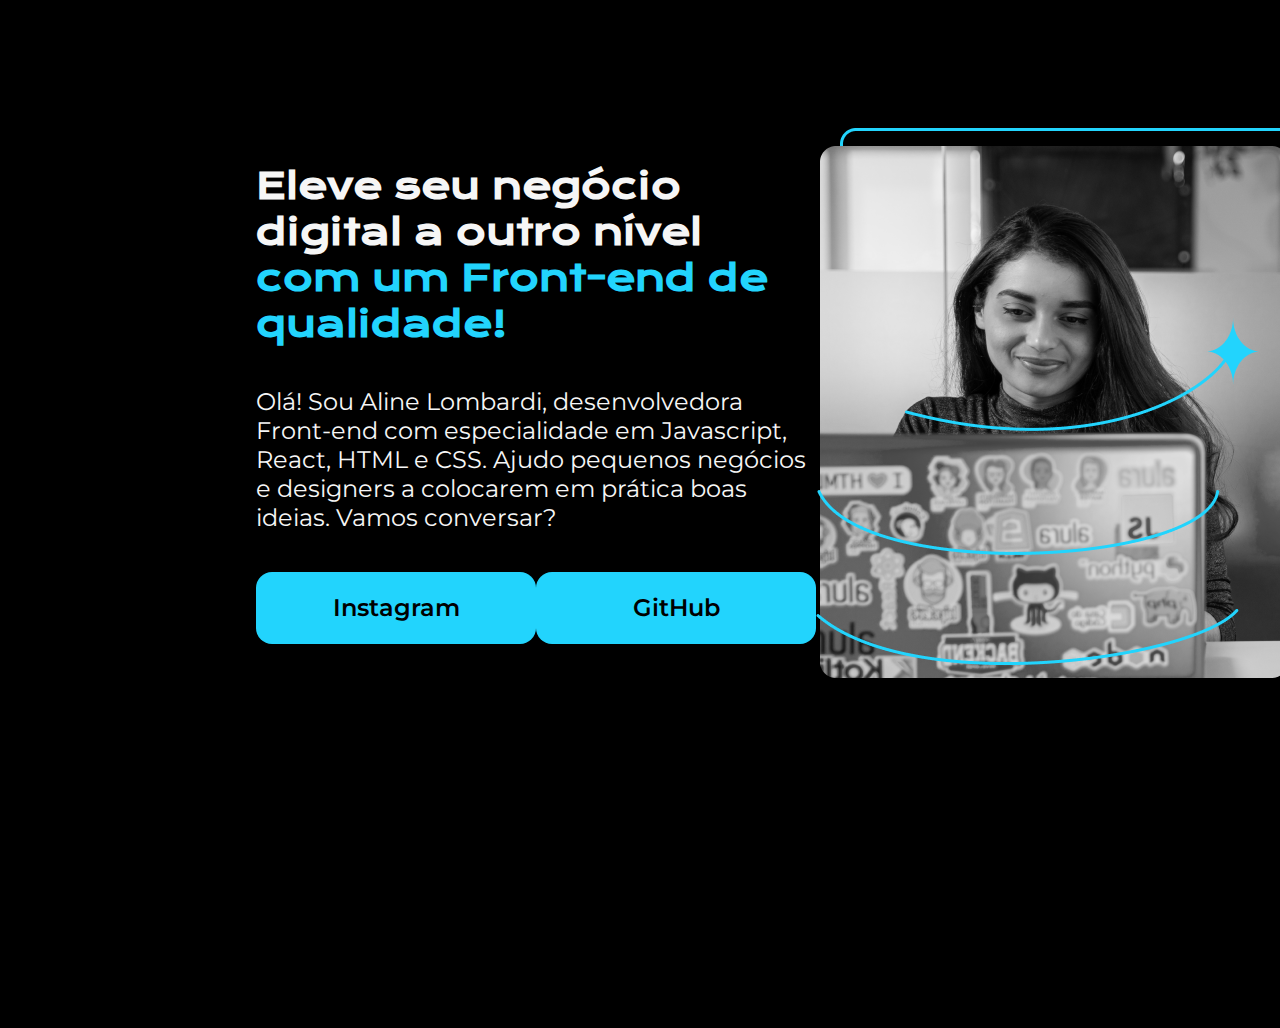
<file: modulo3/portifolio/index.html>
<!DOCTYPE html>
<html lang="pt-br">
<head>
    <meta charset="UTF-8">
    <meta http-equiv="X-UA-Compatible" content="IE=edge">
    <meta name="viewport" content="width=device-width, initial-scale=1.0">
    <title>Portfolio</title>
    <link rel="stylesheet" href="style.css">
</head>
<body>
    <!-- Tag semantica para definição de estruturas header, main e footer-->    
    <!-- Aqui fica as informações de cabeçalho da página-->
    <header>        
    </header>
    <!-- Aqui fica as informações de conteúdo principal-->
    <main class="apresentacao">
        <!-- Tag section divide em sessões-->
        <section class="apresentacao__conteudo">
            <h1 class="apresentacao__conteudo__titulo">Eleve seu negócio digital a outro nível <strong class="titulo-destaque">com um Front-end de qualidade!</strong></h1>
            <p class="apresentacao__conteudo__paragrafo">Olá! Sou Aline Lombardi, desenvolvedora Front-end com especialidade em Javascript, React, HTML e CSS. Ajudo pequenos negócios e designers a colocarem em prática boas ideias. Vamos conversar?</p>
            
            <!-- A tag <div> define uma divisão em um documento HTML e costuma ser usada como um contêiner para outros elementos, o que ajuda na estilização do bloco. Por esse motivo, a <div> é frequentemente utilizada quando precisamos agrupar elementos sem usar as tags semânticas do HTML. Isso acontece porque a <div> não tem valor semântico. Portanto, não significa nada para os navegadores e mecanismos de pesquisa. Além do mais, por ser muito utilizada para agrupar elementos, acaba facilitando na organização das informações nos layouts. Dessa forma, pode ser formatada e manipulada organicamente via CSS. Geralmente vem acompanhado de atributos de ID e classe para facilitar essa organização e formatação.-->
            <div class="apresentacao__links">
                <a class="apresentacao_links_botoes" href="https://www.instagram.com/aline_lom/">Instagram</a>
                <a class="apresentacao_links_botoes" href="https://github.com/aline-lombardi">GitHub</a>
            </div>

        </section>

        <img src="Imagem.png" alt="fotoAlura">

    </main>
    <!-- Aqui fica as informações de rodapé da página-->
    <footer>
    </footer>

</body>
</html>
</file>
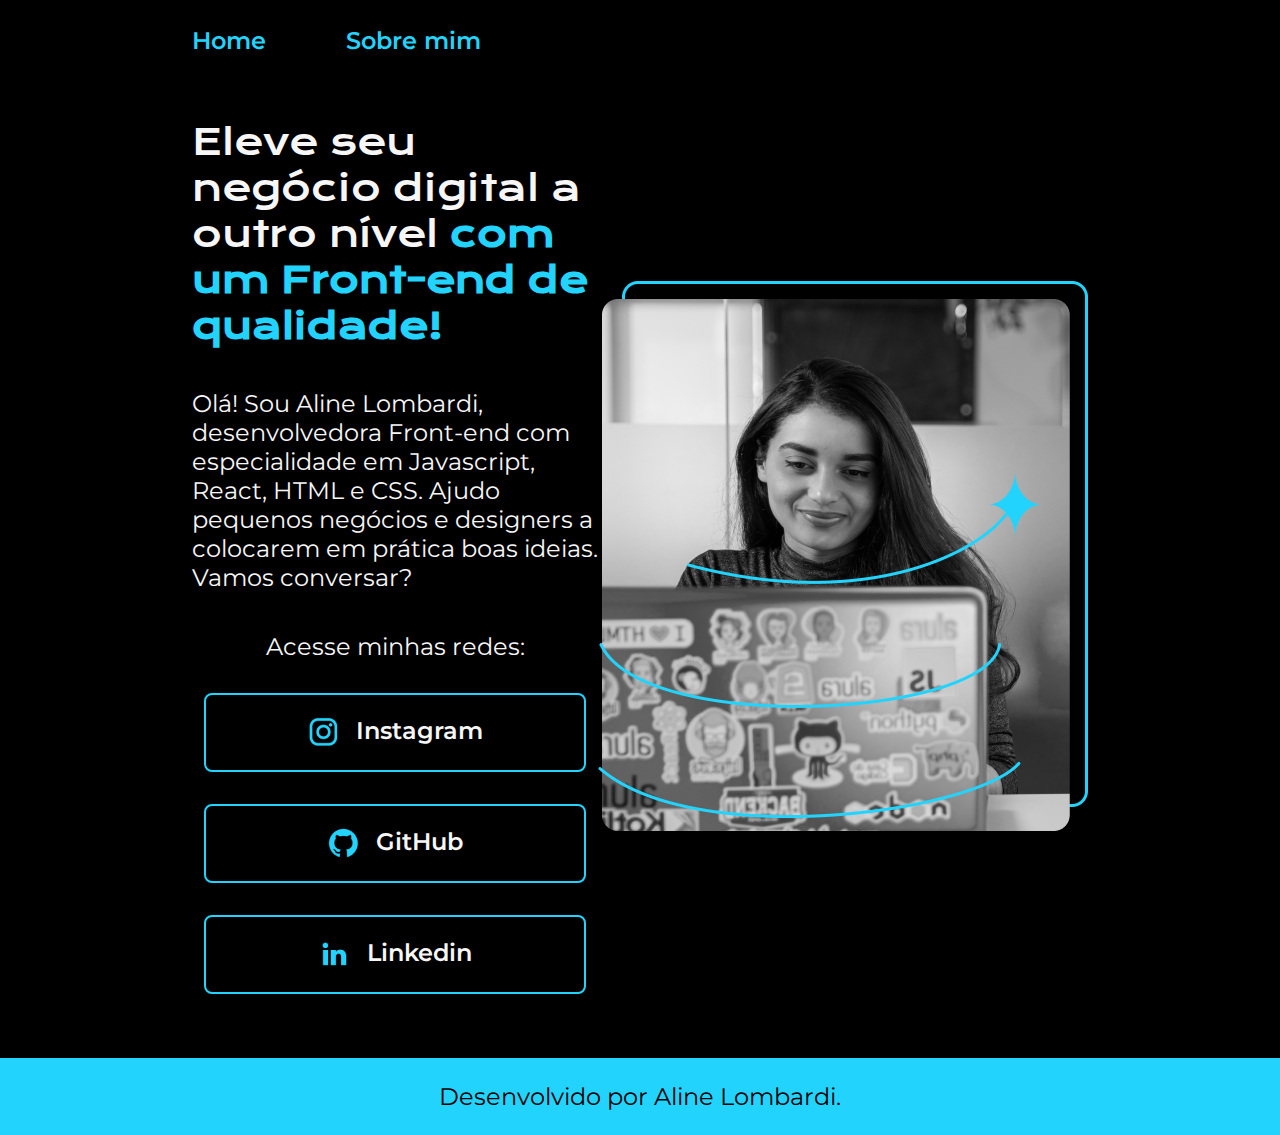
<file: modulo3/portifolio2/index.html>
<!DOCTYPE html>
<html lang="pt-br">
<head>
    <meta charset="UTF-8">
    <meta http-equiv="X-UA-Compatible" content="IE=edge">
    <meta name="viewport" content="width=device-width, initial-scale=1.0">
    <title>Aline Lombardi Fernandes</title>
    <link rel="stylesheet" href="./styles/style.css">
</head>
<body>
    <!-- Tag semantica para definição de estruturas header, main e footer-->    
    <!-- Aqui fica as informações de cabeçalho da página-->
    <header class="cabecalho">
        <nav class="cabecalho_menu">
            <a class="cabecalho_menu_link" href="./index.html">Home</a>
            <a class="cabecalho_menu_link" href="./about.html">Sobre mim</a>
        </nav>        
    </header>
    <!-- Aqui fica as informações de conteúdo principal-->
    <main class="apresentacao">
        <!-- Tag section divide em sessões-->
        <section class="apresentacao__conteudo">
            <h1 class="apresentacao__conteudo__titulo">Eleve seu negócio digital a outro nível <strong class="titulo-destaque">com um Front-end de qualidade!</strong></h1>
            <p class="apresentacao__conteudo__paragrafo">Olá! Sou Aline Lombardi, desenvolvedora Front-end com especialidade em Javascript, React, HTML e CSS. Ajudo pequenos negócios e designers a colocarem em prática boas ideias. Vamos conversar?</p>
            <!-- A tag <div> define uma divisão em um documento HTML e costuma ser usada como um contêiner para outros elementos, o que ajuda na estilização do bloco. Por esse motivo, a <div> é frequentemente utilizada quando precisamos agrupar elementos sem usar as tags semânticas do HTML. Isso acontece porque a <div> não tem valor semântico. Portanto, não significa nada para os navegadores e mecanismos de pesquisa. Além do mais, por ser muito utilizada para agrupar elementos, acaba facilitando na organização das informações nos layouts. Dessa forma, pode ser formatada e manipulada organicamente via CSS. Geralmente vem acompanhado de atributos de ID e classe para facilitar essa organização e formatação.-->
            <div class="apresentacao__links">
                <h2 class="apresentacao__conteudo__subtitulo">Acesse minhas redes:</h2>
                <a class="apresentacao_links_botoes" href="https://www.instagram.com/aline_lom/">
                    <img src="./assets/instagram.png">                    
                    Instagram
                </a>
                <a class="apresentacao_links_botoes" href="https://github.com/aline-lombardi">
                    <img src="./assets/github.png">
                    GitHub
                </a>
                <a class="apresentacao_links_botoes" href="https://www.linkedin.com/in/aline-lombardi/">
                    <img src="./assets/linkedin.png">
                    Linkedin
                </a>
            </div>

        </section>

        <img src="./assets/Imagem.png" alt="fotoAlura">

    </main>
    <!-- Aqui fica as informações de rodapé da página-->
    <footer class="rodape">
        <p>Desenvolvido por Aline Lombardi.</p>
    </footer>
    
</body>
</html>
</file>
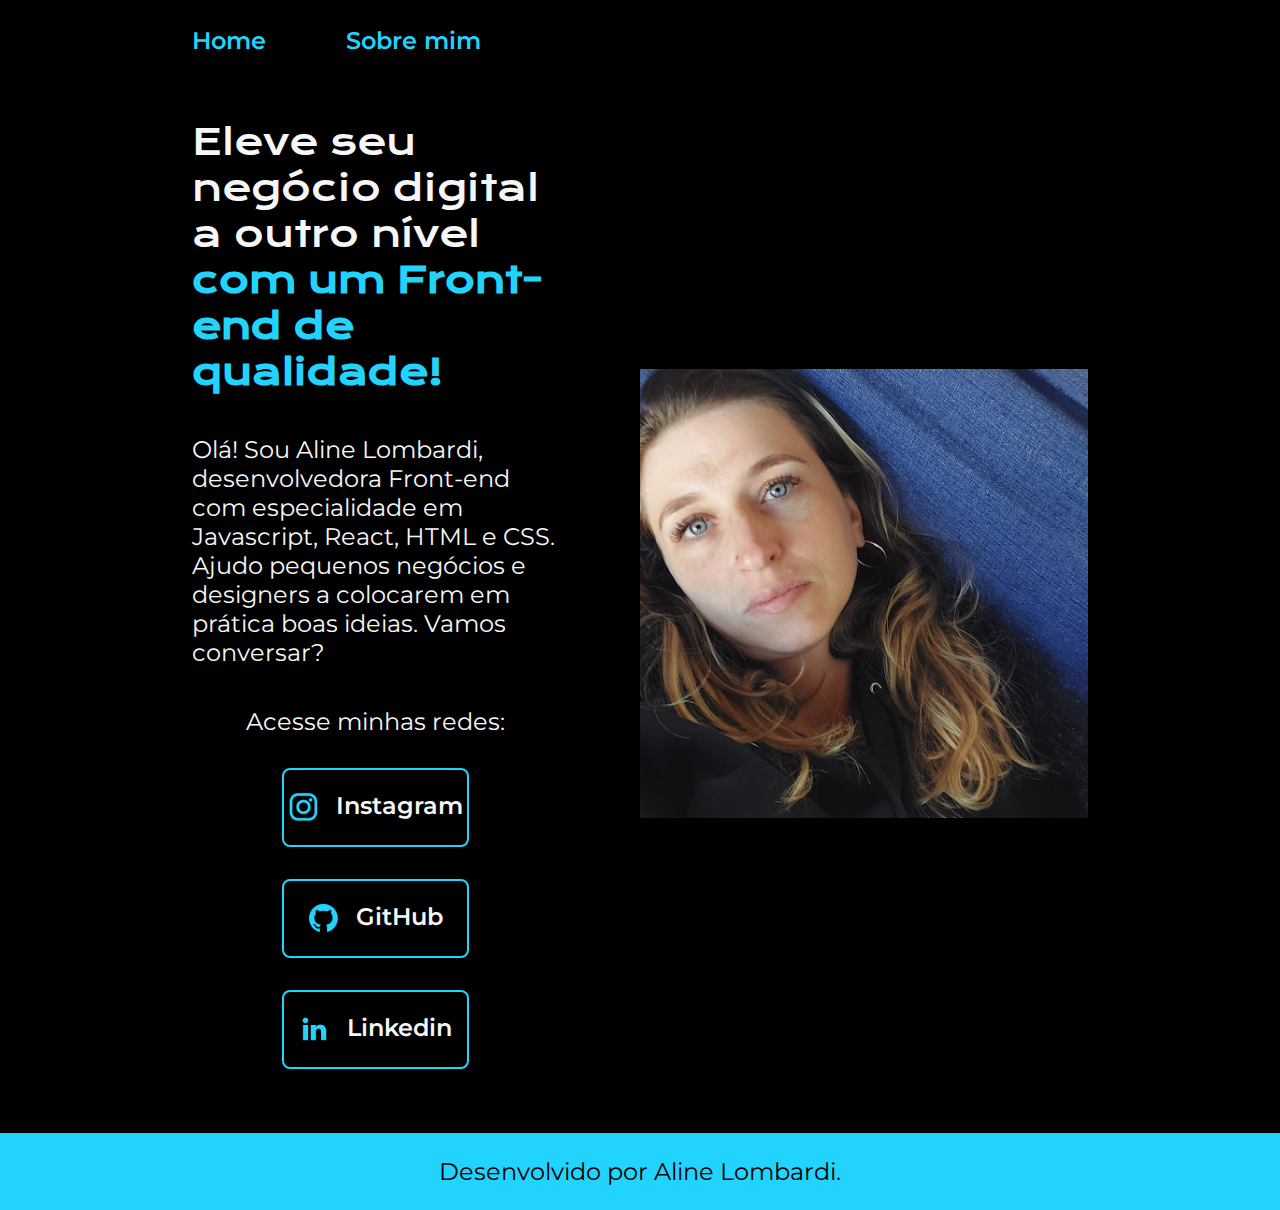
<file: modulo3/portifolio3/index.html>
<!DOCTYPE html>
<html lang="pt-br">
<head>
    <meta charset="UTF-8">
    <meta http-equiv="X-UA-Compatible" content="IE=edge">
    <meta name="viewport" content="width=device-width, initial-scale=1.0">
    <title>Aline Lombardi Fernandes</title>
    <link rel="stylesheet" href="./styles/style.css">
</head>
<body>
    <!-- Tag semantica para definição de estruturas header, main e footer-->
    <!-- Aqui fica as informações de cabeçalho da página-->
    <header class="cabecalho">
        <nav class="cabecalho_menu">
            <a class="cabecalho_menu_link" href="./index.html">Home</a>
            <a class="cabecalho_menu_link" href="./about.html">Sobre mim</a>
        </nav>        
    </header>
    <!-- Aqui fica as informações de conteúdo principal-->
    <main class="apresentacao">
        <!-- Tag section divide em sessões-->
        <section class="apresentacao__conteudo">
            <h1 class="apresentacao__conteudo__titulo">Eleve seu negócio digital a outro nível <strong class="titulo-destaque">com um Front-end de qualidade!</strong></h1>
            <p class="apresentacao__conteudo__paragrafo">Olá! Sou Aline Lombardi, desenvolvedora Front-end com especialidade em Javascript, React, HTML e CSS. Ajudo pequenos negócios e designers a colocarem em prática boas ideias. Vamos conversar?</p>
            <!-- A tag <div> define uma divisão em um documento HTML e costuma ser usada como um contêiner para outros elementos, o que ajuda na estilização do bloco. Por esse motivo, a <div> é frequentemente utilizada quando precisamos agrupar elementos sem usar as tags semânticas do HTML. Isso acontece porque a <div> não tem valor semântico. Portanto, não significa nada para os navegadores e mecanismos de pesquisa. Além do mais, por ser muito utilizada para agrupar elementos, acaba facilitando na organização das informações nos layouts. Dessa forma, pode ser formatada e manipulada organicamente via CSS. Geralmente vem acompanhado de atributos de ID e classe para facilitar essa organização e formatação.-->
            <div class="apresentacao__links">
                <h2 class="apresentacao__conteudo__subtitulo">Acesse minhas redes:</h2>
                <a class="apresentacao_links_botoes" href="https://www.instagram.com/aline_lom/">
                    <img src="./assets/instagram.png">                    
                    Instagram
                </a>
                <a class="apresentacao_links_botoes" href="https://github.com/aline-lombardi">
                    <img src="./assets/github.png">
                    GitHub
                </a>
                <a class="apresentacao_links_botoes" href="https://www.linkedin.com/in/aline-lombardi/">
                    <img src="./assets/linkedin.png">
                    Linkedin
                </a>
            </div>

        </section>

        <img class="apresentacao__imagem" src="./assets/Imagem.jpg" alt="fotoAlura">

    </main>
    <!-- Aqui fica as informações de rodapé da página-->
    <footer class="rodape">
        <p>Desenvolvido por Aline Lombardi.</p>
    </footer>
    
</body>
</html>
</file>
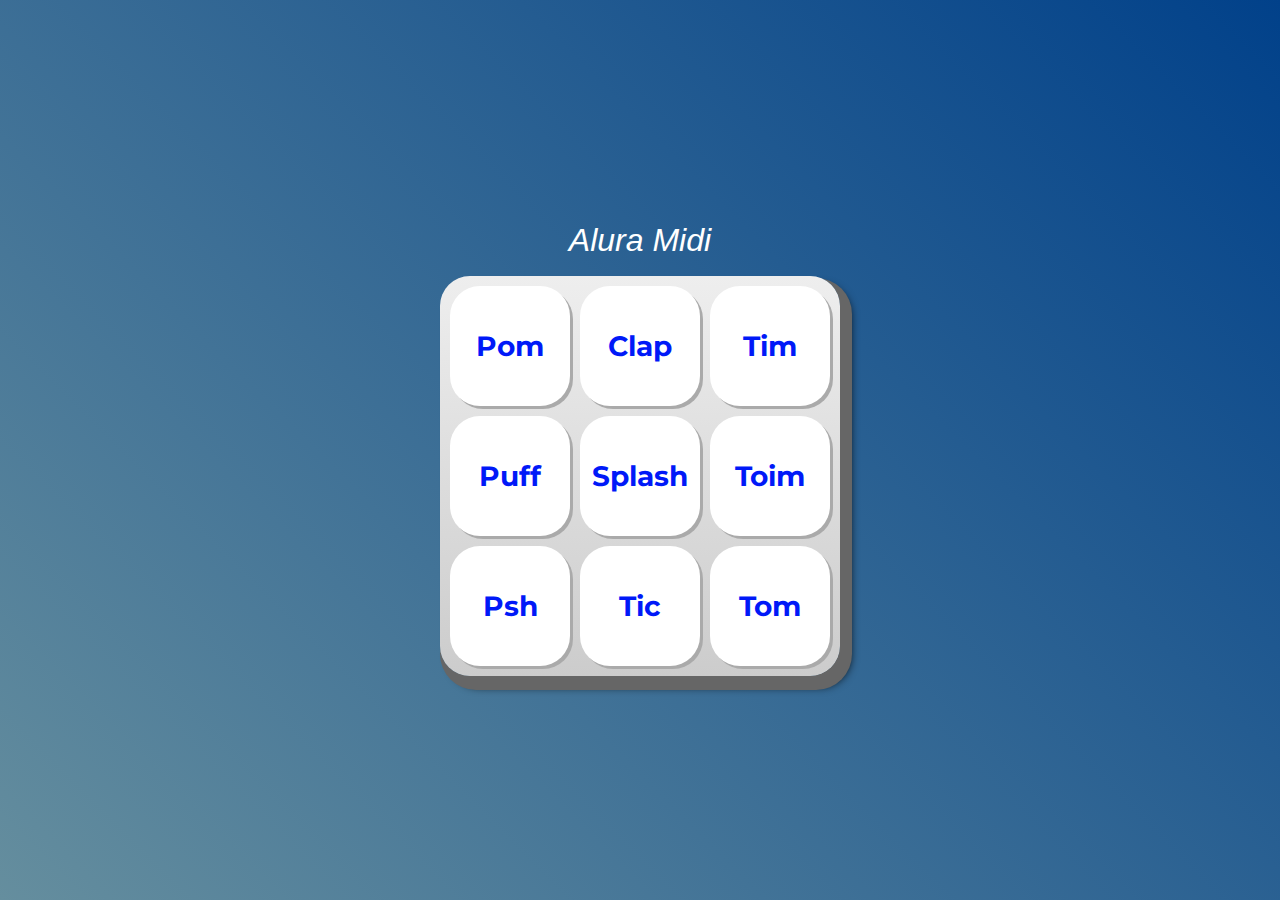
<file: modulo4/javaScript/index.html>
<!DOCTYPE html>
<html lang="pt-BR">
<head>
    <meta charset="UTF-8">
    <meta http-equiv="X-UA-Compatible" content="IE=edge">
    <meta name="viewport" content="width=device-width, initial-scale=1.0">

    <title>Alura MIDI</title>

    <link rel="preconnect" href="https://fonts.googleapis.com">
    <link rel="preconnect" href="https://fonts.gstatic.com" crossorigin>
    <link rel="stylesheet" href="https://fonts.googleapis.com/css2?family=Montserrat:wght@500;600&display=swap">

    <link rel="icon" type="image/png" href="images/bateria.png">
    <link rel="stylesheet" href="css/reset.css">
    <link rel="stylesheet" href="css/estilos.css">

</head>
<body>

    <h1>Alura Midi</h1>

    <section class="teclado">
        <button class="tecla tecla_pom">Pom</button>
        <button class="tecla tecla_clap">Clap</button>
        <button class="tecla tecla_tim">Tim</button>

        <button class="tecla tecla_puff">Puff</button>
        <button class="tecla tecla_splash">Splash</button>
        <button class="tecla tecla_toim">Toim</button>

        <button class="tecla tecla_psh">Psh</button>
        <button class="tecla tecla_tic">Tic</button>
        <button class="tecla tecla_tom">Tom</button>
    </section>

    <audio src="sounds/keyq.wav" id="som_tecla_pom"></audio>
    <audio src="sounds/keyw.wav" id="som_tecla_clap"></audio>
    <audio src="sounds/keye.wav" id="som_tecla_tim"></audio>
    <audio src="sounds/keya.wav" id="som_tecla_puff"></audio>
    <audio src="sounds/keys.wav" id="som_tecla_splash"></audio>
    <audio src="sounds/keyd.wav" id="som_tecla_toim"></audio>
    <audio src="sounds/keyz.wav" id="som_tecla_psh"></audio>
    <audio src="sounds/keyx.wav" id="som_tecla_tic"></audio>
    <audio src="sounds/keyc.wav" id="som_tecla_tom"></audio>

    <script src="main.js"></script>
</body>
</html>
</file>
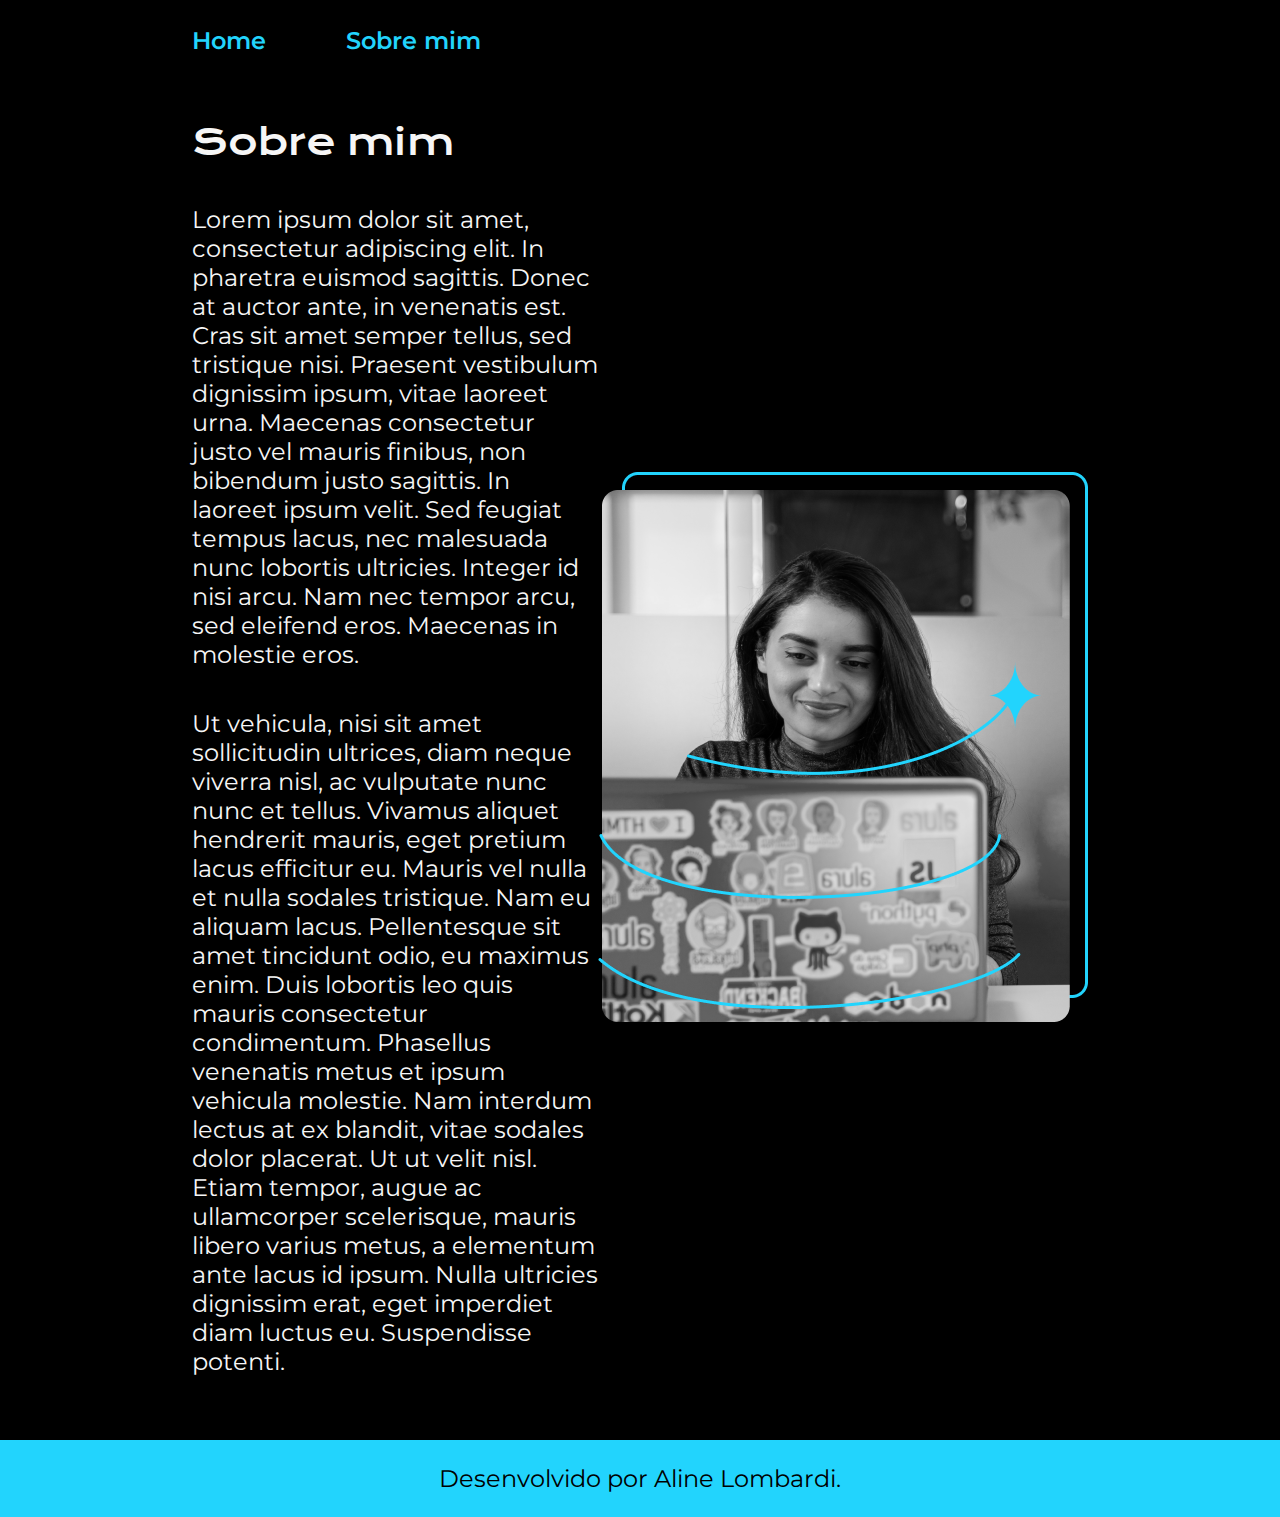
<file: modulo3/portifolio2/about.html>
<!DOCTYPE html>
<html lang="pt-br">
<head>
    <meta charset="UTF-8">
    <meta http-equiv="X-UA-Compatible" content="IE=edge">
    <meta name="viewport" content="width=device-width, initial-scale=1.0">
    <link rel="stylesheet" href="./styles/style.css">
    <title>Sobre mim</title>
</head>

<body>

    <header class="cabecalho">
        <nav class="cabecalho_menu">
            <a class="cabecalho_menu_link" href="./index.html">Home</a>
            <a class="cabecalho_menu_link" href="./about.html">Sobre mim</a>
        </nav>        
    </header>

    <main class="apresentacao">
        
        <section class="apresentacao__conteudo">
            <h1 class="apresentacao__conteudo__titulo">Sobre mim</h1>
            <p class="apresentacao__conteudo__paragrafo">Lorem ipsum dolor sit amet, consectetur adipiscing elit. In pharetra euismod sagittis. Donec at auctor ante, in venenatis est. Cras sit amet semper tellus, sed tristique nisi. Praesent vestibulum dignissim ipsum, vitae laoreet urna. Maecenas consectetur justo vel mauris finibus, non bibendum justo sagittis. In laoreet ipsum velit. Sed feugiat tempus lacus, nec malesuada nunc lobortis ultricies. Integer id nisi arcu. Nam nec tempor arcu, sed eleifend eros. Maecenas in molestie eros.</p>
            <p class="apresentacao__conteudo__paragrafo">Ut vehicula, nisi sit amet sollicitudin ultrices, diam neque viverra nisl, ac vulputate nunc nunc et tellus. Vivamus aliquet hendrerit mauris, eget pretium lacus efficitur eu. Mauris vel nulla et nulla sodales tristique. Nam eu aliquam lacus. Pellentesque sit amet tincidunt odio, eu maximus enim. Duis lobortis leo quis mauris consectetur condimentum. Phasellus venenatis metus et ipsum vehicula molestie. Nam interdum lectus at ex blandit, vitae sodales dolor placerat. Ut ut velit nisl. Etiam tempor, augue ac ullamcorper scelerisque, mauris libero varius metus, a elementum ante lacus id ipsum. Nulla ultricies dignissim erat, eget imperdiet diam luctus eu. Suspendisse potenti.</p>
        </section>

        <img src="./assets/Imagem.png" alt="fotoAlura">

    </main>

    <footer class="rodape">
        <p>Desenvolvido por Aline Lombardi.</p>
    </footer>

</body>
</html>
</file>
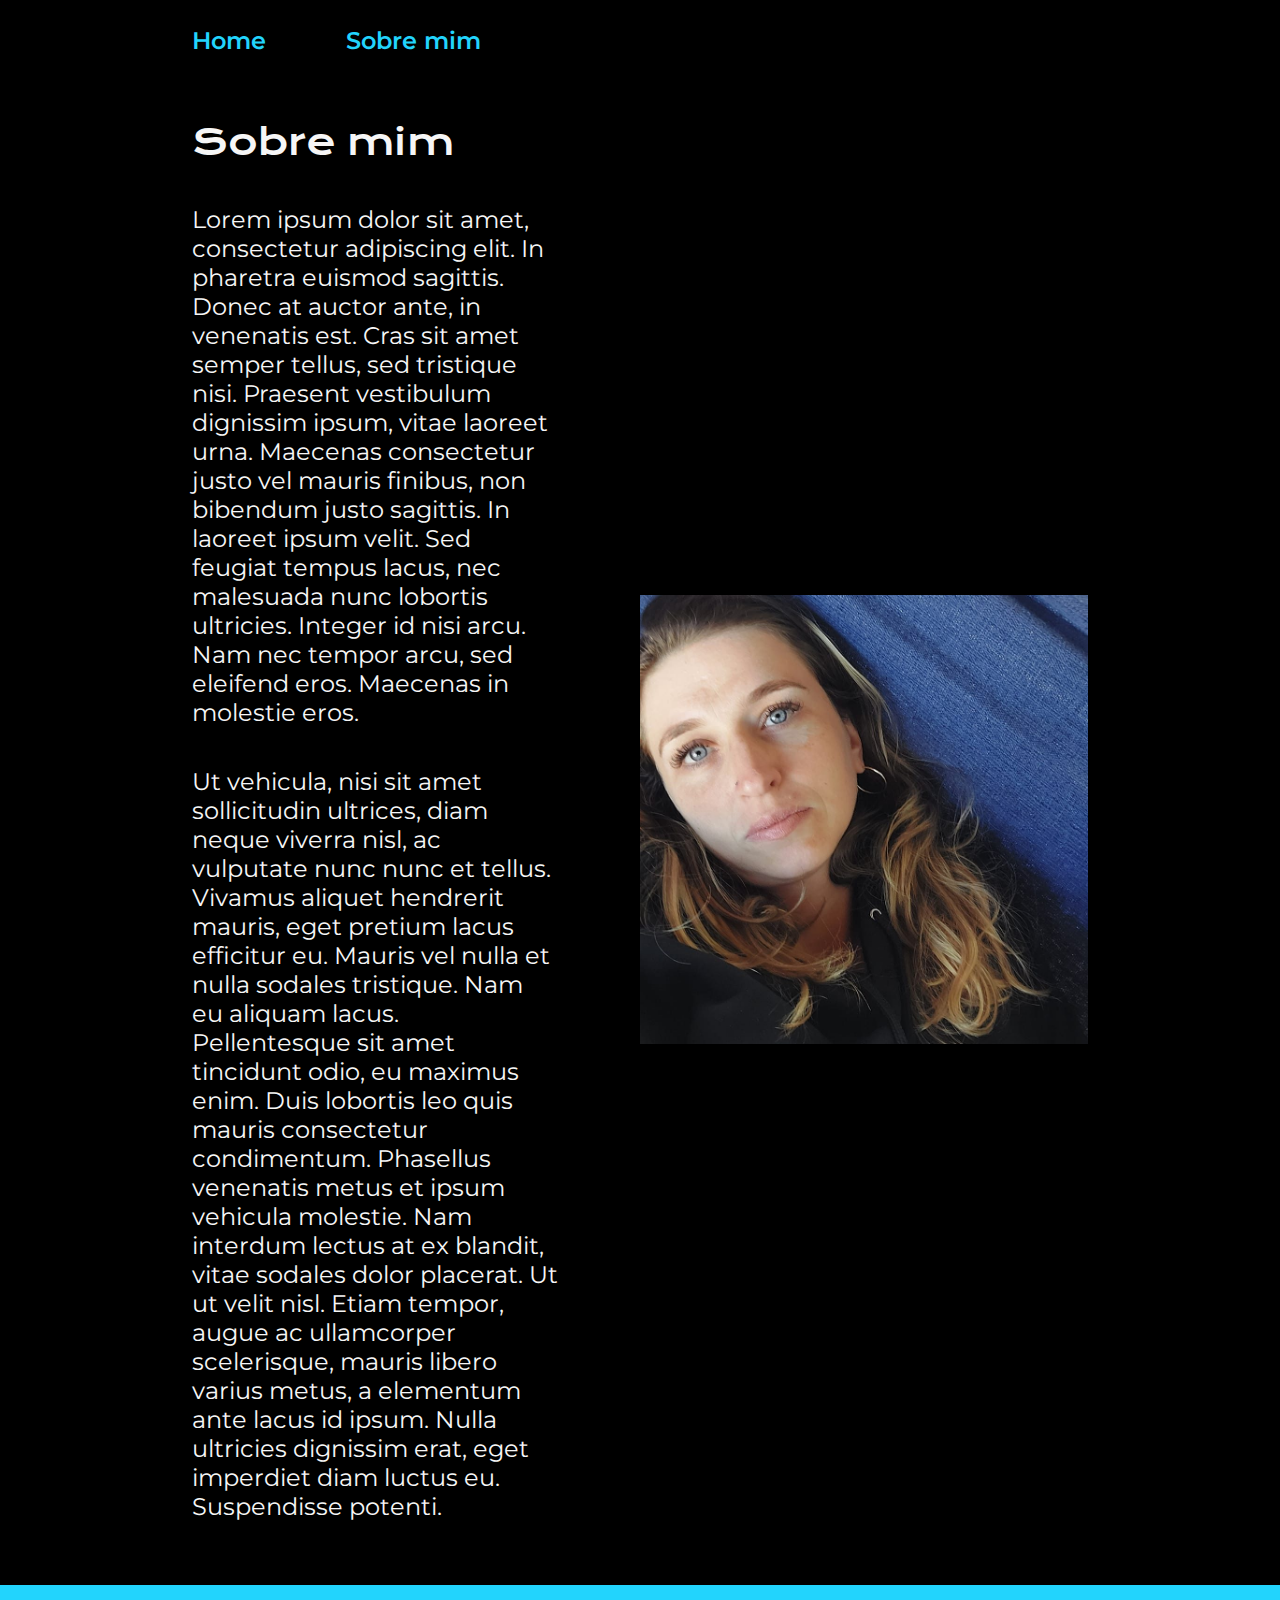
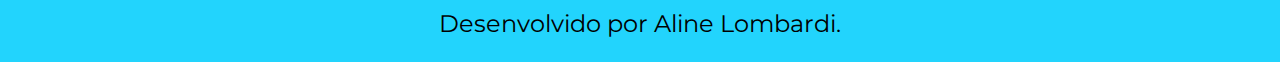
<file: modulo3/portifolio3/about.html>
<!DOCTYPE html>
<html lang="pt-br">
<head>
    <meta charset="UTF-8">
    <meta http-equiv="X-UA-Compatible" content="IE=edge">
    <meta name="viewport" content="width=device-width, initial-scale=1.0">
    <link rel="stylesheet" href="./styles/style.css">
    <title>Sobre mim</title>
</head>
<body>

    <header class="cabecalho">
        <nav class="cabecalho_menu">
            <a class="cabecalho_menu_link" href="./index.html">Home</a>
            <a class="cabecalho_menu_link" href="./about.html">Sobre mim</a>
        </nav>        
    </header>

    <main class="apresentacao">
        
        <section class="apresentacao__conteudo">
            <h1 class="apresentacao__conteudo__titulo">Sobre mim</h1>
            <p class="apresentacao__conteudo__paragrafo">Lorem ipsum dolor sit amet, consectetur adipiscing elit. In pharetra euismod sagittis. Donec at auctor ante, in venenatis est. Cras sit amet semper tellus, sed tristique nisi. Praesent vestibulum dignissim ipsum, vitae laoreet urna. Maecenas consectetur justo vel mauris finibus, non bibendum justo sagittis. In laoreet ipsum velit. Sed feugiat tempus lacus, nec malesuada nunc lobortis ultricies. Integer id nisi arcu. Nam nec tempor arcu, sed eleifend eros. Maecenas in molestie eros.</p>
            <p class="apresentacao__conteudo__paragrafo">Ut vehicula, nisi sit amet sollicitudin ultrices, diam neque viverra nisl, ac vulputate nunc nunc et tellus. Vivamus aliquet hendrerit mauris, eget pretium lacus efficitur eu. Mauris vel nulla et nulla sodales tristique. Nam eu aliquam lacus. Pellentesque sit amet tincidunt odio, eu maximus enim. Duis lobortis leo quis mauris consectetur condimentum. Phasellus venenatis metus et ipsum vehicula molestie. Nam interdum lectus at ex blandit, vitae sodales dolor placerat. Ut ut velit nisl. Etiam tempor, augue ac ullamcorper scelerisque, mauris libero varius metus, a elementum ante lacus id ipsum. Nulla ultricies dignissim erat, eget imperdiet diam luctus eu. Suspendisse potenti.</p>
        </section>

        <img class="apresentacao__imagem" src="./assets/Imagem.jpg" alt="fotoAlura">

    </main>

    <footer class="rodape">
        <p>Desenvolvido por Aline Lombardi.</p>
    </footer>

</body>
</html>
</file>
<file: modulo3/portifolio/style.css>
@import url('https://fonts.googleapis.com/css2?family=Krona+One&family=Montserrat:wght@400;600&display=swap');

* {
    margin: 0;
    padding: 0;
}

body {
    /* vh = viewport, definido na tag head, vai usar 100% do que foi definido na tag */
    height: 100vh;
    /* box-sizing limita o tamanho dos compónentes filhos, de acordo com o pai */
    box-sizing: border-box;
    background-color: #000000;
    color: #F6F6F6;
}

.titulo-destaque {
    color: #22D4FD;
}

.apresentacao {
    margin: 10% 20%;
    /*Informações de flexbox*/
    display: flex;
    align-items: center;
    justify-content: space-between;
}

.apresentacao__conteudo {
    width: 615px;
    /*Informações de flexbox*/
    display: flex;
    flex-direction: column;
    gap: 40px;    
}

.apresentacao__conteudo__titulo {
    font-size: 36px;
    /*Importar fonte no css*/
    font-family: 'Krona One', sans-serif;
}

.apresentacao__conteudo__paragrafo {
    font-size: 24px;
    font-family: 'Montserrat', sans-serif;
}

.apresentacao__links {    
    display: flex;
    justify-content: space-between;
}

.apresentacao_links_botoes {
    background-color: #22D4FD;
    width: 280px;
    text-align: center;
    border-radius: 16px;
    font-family: 'Montserrat', sans-serif;
    font-weight: 600;
    font-size: 24px;
    padding: 21.5px 0;
    text-decoration: none;
    color: #000000;
}
</file>
<file: modulo3/portifolio2/styles/style.css>
@import url('https://fonts.googleapis.com/css2?family=Krona+One&family=Montserrat:wght@400;600&display=swap');

/*variaveis de espoco global, usamos a pseudoclasse root */
:root {
    --cor-primaria: #000000;
    --cor-secundaria: #f6f6f6;
    --cor-terciaria: #22D4FD;
    --cor-hover: #272727;

    --fonte-primaria: 'Krona One', sans-serif;
    --fonte-secundaria: 'Montserrat', sans-serif;
}

* {
    margin: 0;
    padding: 0;
}

.cabecalho {
    padding: 2% 0% 0% 15%;
}

.cabecalho_menu {
    display: flex;
    gap: 80px;    
}

.cabecalho_menu_link {
    font-family: var(--fonte-secundaria);
    font-weight: 600;
    font-size: 24px;
    color: var(--cor-terciaria); 
    text-decoration: none;    
}

body {
    /* vh = viewport, definido na tag head, vai usar 100% do que foi definido na tag */
    /* height: 100vh; */
    /* box-sizing limita o tamanho dos compónentes filhos, de acordo com o pai */
    box-sizing: border-box;
    background-color: var(--cor-primaria);
    color: var(--cor-secundaria); 
}

.apresentacao {
    padding: 5% 15%;
    /*Informações de flexbox*/
    display: flex;
    align-items: center;
    justify-content: space-between;
}

.apresentacao__conteudo {
    width: 615px;
    /*Informações de flexbox*/
    display: flex;
    flex-direction: column;
    gap: 40px;    
}

.apresentacao__conteudo__titulo {
    font-size: 36px;
    /*Importar fonte no css*/
    font-family: var(--fonte-primaria);
    font-weight: 400;
}

.titulo-destaque {
    color: var(--cor-terciaria); 
}

.apresentacao__conteudo__paragrafo {
    font-size: 24px;
    font-family: var(--fonte-secundaria);
    font-weight: 400;
}

.apresentacao__links {    
    display: flex;
    flex-direction: column;
    align-items: center;
    justify-content: space-between;
    gap: 32px;
}

.apresentacao__conteudo__subtitulo {
    font-size: 24px;
    font-family: var(--fonte-secundaria);
    font-weight: 400;
}

.apresentacao_links_botoes {
    display: flex;
    justify-content: center;
    gap: 16px;
    width: 378px;
    text-align: center;
    border-radius: 8px;
    border: 2px solid var(--cor-terciaria); 
    font-family: var(--fonte-secundaria);
    font-weight: 600;
    font-size: 24px;
    padding: 21.5px 0;
    text-decoration: none;
    color: var(--cor-secundaria); 
}

.apresentacao_links_botoes:hover {
    background-color: var(--cor-hover);
}

.rodape {
    background-color: #22D4FD;
    color: var(--cor-primaria);
    padding: 24px;
    text-align: center;
    font-family: var(--fonte-secundaria);
    font-size: 1.5rem;
    font-weight: 400; 
}
</file>
<file: modulo3/portifolio3/styles/style.css>
@import url('https://fonts.googleapis.com/css2?family=Krona+One&family=Montserrat:wght@400;600&display=swap');

/*variaveis de espoco global, usamos a pseudoclasse root */
:root {
    --cor-primaria: #000000;
    --cor-secundaria: #f6f6f6;
    --cor-terciaria: #22D4FD;
    --cor-hover: #272727;

    --fonte-primaria: 'Krona One', sans-serif;
    --fonte-secundaria: 'Montserrat', sans-serif;
}

* {
    margin: 0;
    padding: 0;
}

.cabecalho {
    padding: 2% 0% 0% 15%;
}

.cabecalho_menu {
    display: flex;
    gap: 80px;    
}

.cabecalho_menu_link {
    font-family: var(--fonte-secundaria);
    font-weight: 600;
    font-size: 1.5rem;
    color: var(--cor-terciaria); 
    text-decoration: none;    
}

body {
    /* vh = viewport, definido na tag head, vai usar 100% do que foi definido na tag */
    /* height: 100vh; */
    /* box-sizing limita o tamanho dos compónentes filhos, de acordo com o pai */
    box-sizing: border-box;
    background-color: var(--cor-primaria);
    color: var(--cor-secundaria); 
}

.apresentacao {
    padding: 5% 15%;
    /*Informações de flexbox*/
    display: flex;
    align-items: center;
    justify-content: space-between;
    gap: 82px;
}

.apresentacao__conteudo {
    width: 50%;
    /*Informações de flexbox*/
    display: flex;
    flex-direction: column;
    gap: 40px;    
}

.apresentacao__conteudo__titulo {
    font-size: 2.25rem;
    /*Importar fonte no css*/
    font-family: var(--fonte-primaria);
    font-weight: 400;
}

.titulo-destaque {
    color: var(--cor-terciaria); 
}

.apresentacao__conteudo__paragrafo {
    font-size: 1.5rem;
    font-family: var(--fonte-secundaria);
    font-weight: 400;
}

.apresentacao__links {    
    display: flex;
    flex-direction: column;
    align-items: center;
    justify-content: space-between;
    gap: 32px;
}

.apresentacao__conteudo__subtitulo {
    font-size: 1.5rem;
    font-family: var(--fonte-secundaria);
    font-weight: 400;
}

.apresentacao_links_botoes {
    display: flex;
    justify-content: center;
    gap: 16px;
    width: 50%;
    text-align: center;
    border-radius: 8px;
    border: 2px solid var(--cor-terciaria); 
    font-family: var(--fonte-secundaria);
    font-weight: 600;
    font-size: 1.5rem;
    padding: 21.5px 0;
    text-decoration: none;
    color: var(--cor-secundaria); 
}

.apresentacao_links_botoes:hover {
    background-color: var(--cor-hover);
}

.apresentacao__imagem {
    width: 50%;
}

.rodape {
    background-color: #22D4FD;
    color: var(--cor-primaria);
    padding: 24px;
    text-align: center;
    font-family: var(--fonte-secundaria);
    font-size: 1.5rem;
    font-weight: 400; 
}

@media (max-width: 1200px) {
    .cabecalho {
        padding: 10%;
    }
    .cabecalho_menu {
        justify-content:center;
    }
    .apresentacao {
        flex-direction: column-reverse;
        padding: 5%;
    }
    .apresentacao__conteudo {
        width: auto;
    }
}
</file>
<file: modulo4/javaScript/css/estilos.css>
:root {
  --cinza: #aaa;
  --vermelha: #0019f8;
  --vermelha-escura: #b101f7;
  --branca: #fff;
  --luz: rgb(153, 0, 255);
}

body {
  align-items: center;
  background: linear-gradient(45deg, #658e9e 0%,#01418a 100%);
  display: flex;
  justify-content: center;
  flex-direction: column;
  font-family: 'Montserrat', sans-serif;
  min-height: 100vh;
}

h1 {
  color: var(--branca);
  margin-bottom: 20px;
  font-size: 2rem;
  font-style: italic;
  font-family: 'Calibri', sans-serif;
}

.teclado {
  background: linear-gradient(to bottom, #eeeeee 0%,#cccccc 100%);
  box-shadow: 6px 8px 0 6px #666, 10px 10px 10px #000;
  border-radius: 30px;
  display: grid;
  gap: 10px;
  grid-template-columns: repeat(3, 1fr);
  padding: 10px;
}

.tecla {
  background-color: var(--branca);
  border-radius: 30px;
  box-shadow: 3px 3px 0 var(--cinza);
  color: var(--vermelha);
  cursor: pointer;
  height: 120px;
  font-size: 1.75em;
  font-weight: bold;
  line-height: 120px;
  text-align: center;
  width: 120px;
}

.tecla.ativa,
.tecla:active {
  background-color: var(--vermelha);
  border: 4px solid  var(--vermelha);
  box-shadow: 3px 3px 0 var(--vermelha-escura) inset;
  color: var(--branca);
  outline: none;
}

.tecla.focus,
.tecla:focus {
  outline: none;
  box-shadow: 1px 1px 10px var(--luz);
}

.tecla.active:focus,
.tecla:active:focus {
  box-shadow: 3px 3px 0 var(--vermelha-escura) inset, 1px 1px 10px var(--luz);
}
</file>
